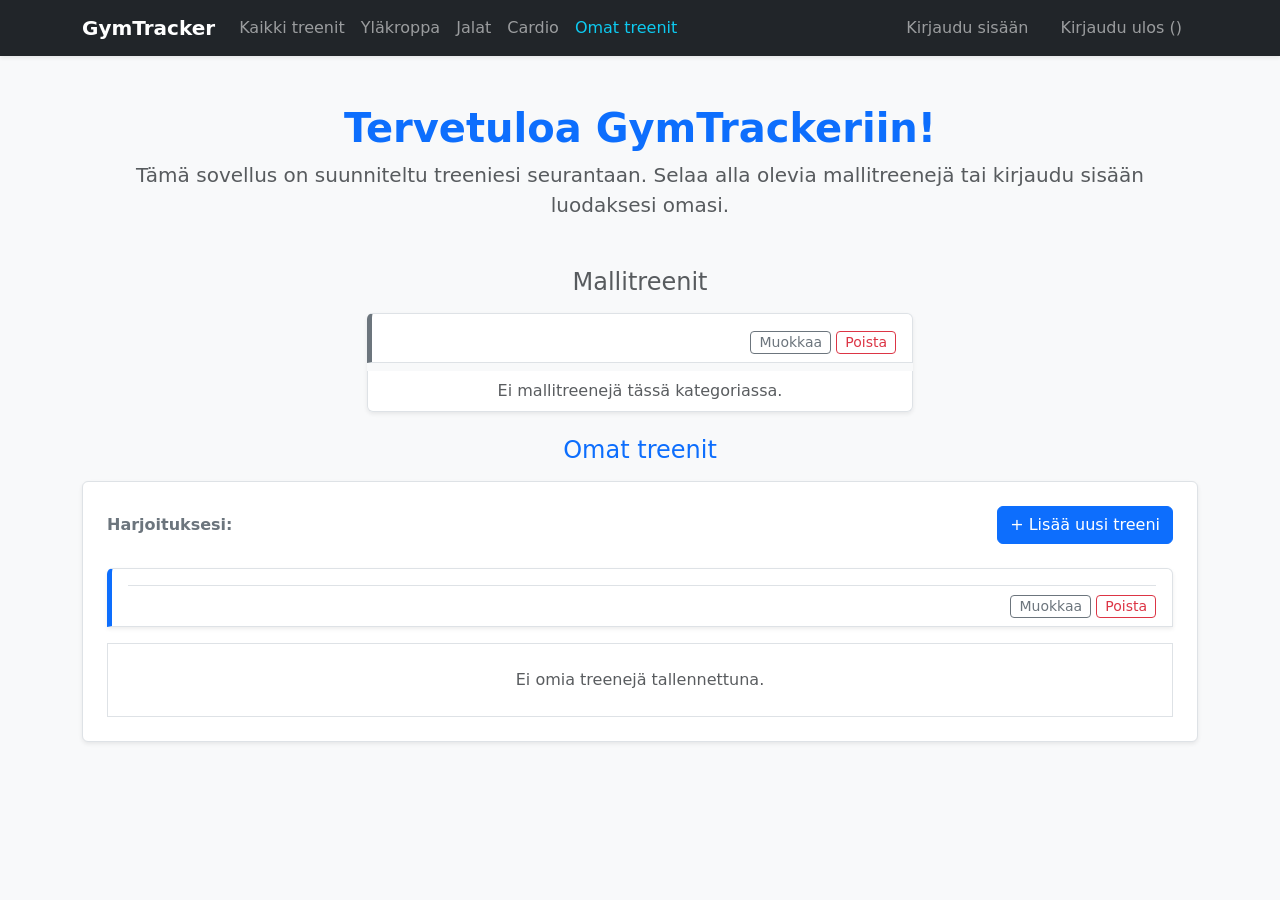
<file: src/main/resources/templates/index.html>
<!doctype html>
<html
  xmlns:th="http://www.thymeleaf.org"
  xmlns:sec="http://www.thymeleaf.org/extras/spring-security"
>
  <head>
    <meta charset="UTF-8" />
    <title>GymTracker - Treenit</title>
    <link
      href="https://cdn.jsdelivr.net/npm/bootstrap@5.3.3/dist/css/bootstrap.min.css"
      rel="stylesheet"
    />
    <style>
      .workout-card {
        border-left: 5px solid #0d6efd;
      }
      .example-card {
        border-left: 5px solid #6c757d;
      }
    </style>
  </head>
  <body class="bg-light">
    <nav class="navbar navbar-expand-lg navbar-dark bg-dark shadow-sm">
      <div class="container">
        <a class="navbar-brand fw-bold" href="/">GymTracker</a>
        <button
          class="navbar-toggler"
          type="button"
          data-bs-toggle="collapse"
          data-bs-target="#navbarNav"
        >
          <span class="navbar-toggler-icon"></span>
        </button>
        <div class="collapse navbar-collapse" id="navbarNav">
          <ul class="navbar-nav me-auto">
            <li class="nav-item">
              <a class="nav-link" href="/">Kaikki treenit</a>
            </li>
            <li class="nav-item">
              <a class="nav-link" href="/ylakroppa">Yläkroppa</a>
            </li>
            <li class="nav-item">
              <a class="nav-link" href="/jalat">Jalat</a>
            </li>
            <li class="nav-item">
              <a class="nav-link" href="/cardio">Cardio</a>
            </li>
            <li class="nav-item" sec:authorize="isAuthenticated()">
              <a class="nav-link text-info" href="/omat-treenit"
                >Omat treenit</a
              >
            </li>
          </ul>
          <ul class="navbar-nav ms-auto">
            <li class="nav-item" sec:authorize="isAnonymous()">
              <a
                class="nav-link btn btn-outline-light btn-sm px-3"
                href="/login"
                >Kirjaudu sisään</a
              >
            </li>
            <li class="nav-item" sec:authorize="isAuthenticated()">
              <form th:action="@{/logout}" method="post" class="d-inline">
                <button
                  type="submit"
                  class="nav-link btn btn-outline-danger btn-sm px-3 border-0"
                >
                  Kirjaudu ulos (<span sec:authentication="name"></span>)
                </button>
              </form>
            </li>
          </ul>
        </div>
      </div>
    </nav>

    <div class="container mt-5">
      <div class="text-center mb-5" th:if="${isFrontPage != null}">
        <h1 class="text-primary fw-bold">Tervetuloa GymTrackeriin!</h1>
        <p class="lead text-muted">
          Tämä sovellus on suunniteltu treeniesi seurantaan. Selaa alla olevia
          mallitreenejä tai kirjaudu sisään luodaksesi omasi.
        </p>
      </div>

      <div class="row justify-content-center">
        <div class="col-md-6 mb-4" th:if="${isOnlyMyWorkouts == null}">
          <h3 class="h4 text-center text-muted mb-3">Mallitreenit</h3>
          <div class="list-group shadow-sm">
            <div
              th:each="workout : ${examples}"
              class="list-group-item example-card mb-2"
            >
              <div
                class="d-flex justify-content-between align-items-center mb-1"
              >
                <h5 class="mb-0 fw-bold" th:text="${workout.name}"></h5>
                <span
                  class="badge bg-primary rounded-pill"
                  th:text="${workout.category}"
                ></span>
              </div>
              <p
                class="mb-1 text-muted small"
                th:text="${workout.exercises}"
              ></p>
              <div
                class="d-flex justify-content-between align-items-center mt-2"
              >
                <small class="fst-italic" th:text="${workout.notes}"></small>
                <div sec:authorize="hasAuthority('ADMIN')">
                  <a
                    class="btn btn-outline-secondary btn-sm py-0"
                    th:href="@{/edit/{id}(id=${workout.id})}"
                    >Muokkaa</a
                  >
                  <a
                    class="btn btn-outline-danger btn-sm py-0"
                    th:href="@{/delete/{id}(id=${workout.id})}"
                    >Poista</a
                  >
                </div>
              </div>
            </div>
            <div
              th:if="${examples == null or examples.isEmpty()}"
              class="list-group-item text-center text-muted"
            >
              Ei mallitreenejä tässä kategoriassa.
            </div>
          </div>
        </div>

        <div
          th:class="${isOnlyMyWorkouts != null} ? 'col-md-10 mb-4' : 'col-md-6 mb-4'"
          sec:authorize="isAuthenticated()"
        >
          <h3 class="h4 text-center text-primary mb-3">Omat treenit</h3>

          <div class="bg-white p-4 rounded shadow-sm border">
            <div class="d-flex justify-content-between align-items-center mb-4">
              <span class="fw-bold text-secondary">Harjoituksesi:</span>
              <a href="/add" class="btn btn-primary">+ Lisää uusi treeni</a>
            </div>

            <div class="list-group">
              <div
                th:each="workout : ${myWorkouts}"
                class="list-group-item list-group-item-action mb-3 shadow-sm workout-card"
              >
                <div
                  class="d-flex justify-content-between align-items-center mb-1"
                >
                  <h6
                    class="mb-0 text-primary fw-bold"
                    th:text="${workout.name}"
                  ></h6>
                  <span
                    class="badge bg-secondary rounded-pill"
                    th:text="${workout.category}"
                  ></span>
                </div>
                <p
                  class="mb-1 text-dark small"
                  th:text="${workout.exercises}"
                ></p>
                <p
                  class="mb-1 text-muted small fst-italic"
                  th:text="${workout.notes}"
                ></p>

                <div
                  class="d-flex justify-content-between align-items-center mt-2 border-top pt-2"
                >
                  <small
                    class="text-muted"
                    th:text="${#temporals.format(workout.date, 'dd.MM.yyyy')}"
                  ></small>
                  <div>
                    <a
                      class="btn btn-outline-secondary btn-sm py-0"
                      th:href="@{/edit/{id}(id=${workout.id})}"
                      >Muokkaa</a
                    >
                    <a
                      class="btn btn-outline-danger btn-sm py-0"
                      th:href="@{/delete/{id}(id=${workout.id})}"
                      >Poista</a
                    >
                  </div>
                </div>
              </div>

              <div
                th:if="${myWorkouts == null or myWorkouts.isEmpty()}"
                class="text-center text-muted p-4 border border-dashed"
              >
                Ei omia treenejä tallennettuna.
              </div>
            </div>
          </div>
        </div>
      </div>
    </div>
  </body>
</html>
</file>
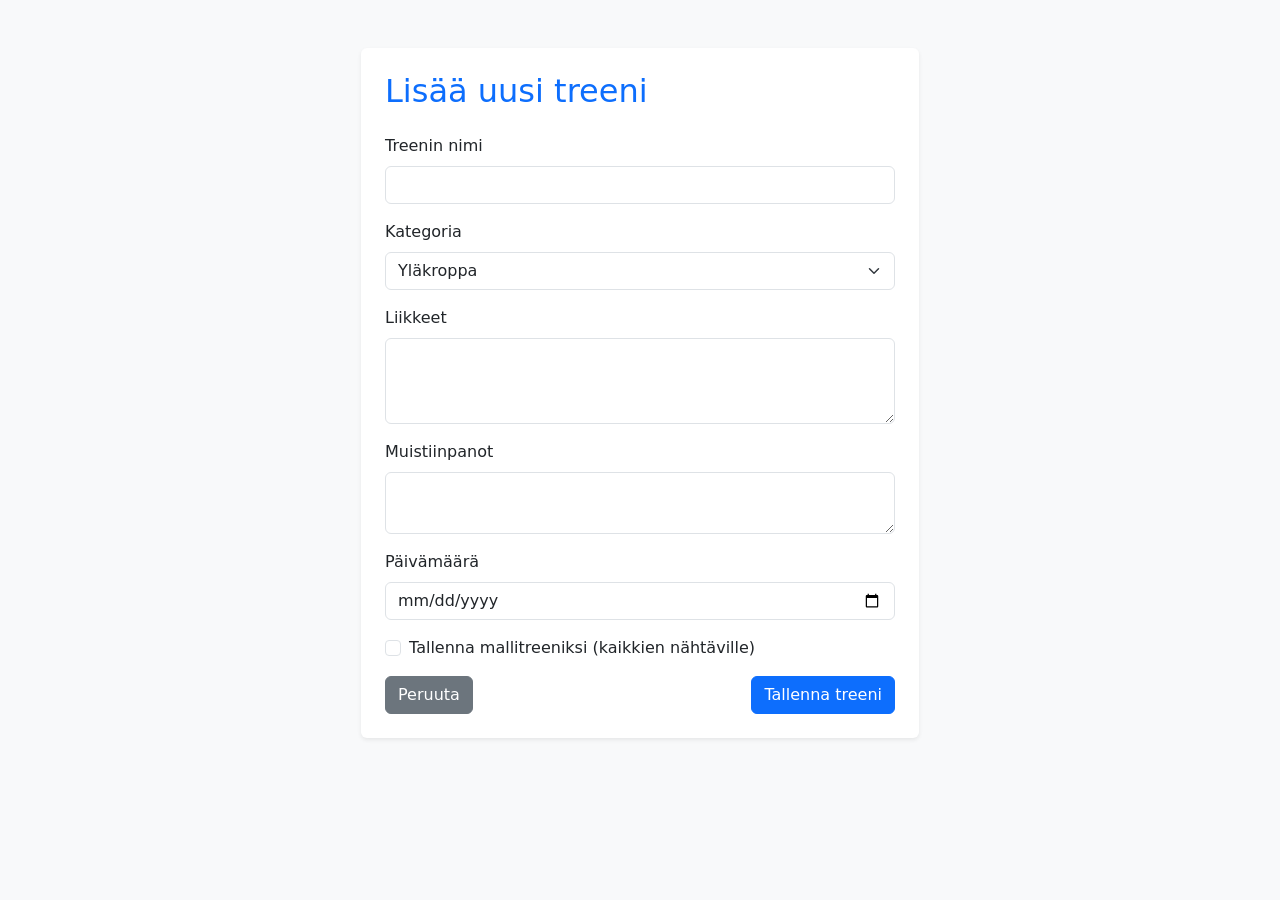
<file: src/main/resources/templates/addworkout.html>
<!doctype html>
<html
  xmlns:th="http://www.thymeleaf.org"
  xmlns:sec="http://www.thymeleaf.org/extras/spring-security"
>
  <head>
    <meta charset="UTF-8" />
    <title>GymTracker - Lisää treeni</title>
    <link
      href="https://cdn.jsdelivr.net/npm/bootstrap@5.3.3/dist/css/bootstrap.min.css"
      rel="stylesheet"
    />
  </head>
  <body class="bg-light">
    <div class="container mt-5">
      <div class="col-md-6 mx-auto bg-white p-4 rounded shadow-sm">
        <h2 class="text-primary mb-4">Lisää uusi treeni</h2>
        <form th:action="@{/save}" th:object="${workout}" method="post">
          <div class="mb-3">
            <label class="form-label">Treenin nimi</label>
            <input
              type="text"
              th:field="*{name}"
              class="form-control"
              required
            />
          </div>
          <div class="mb-3">
            <label class="form-label">Kategoria</label>
            <select th:field="*{category}" class="form-select">
              <option value="Yläkroppa">Yläkroppa</option>
              <option value="Jalat">Jalat</option>
              <option value="Cardio">Cardio</option>
            </select>
          </div>
          <div class="mb-3">
            <label class="form-label">Liikkeet</label>
            <textarea
              th:field="*{exercises}"
              class="form-control"
              rows="3"
            ></textarea>
          </div>
          <div class="mb-3">
            <label class="form-label">Muistiinpanot</label>
            <textarea
              th:field="*{notes}"
              class="form-control"
              rows="2"
            ></textarea>
          </div>
          <div class="mb-3">
            <label class="form-label">Päivämäärä</label>
            <input type="date" th:field="*{date}" class="form-control" />
          </div>

          <div class="mb-3 form-check" sec:authorize="hasAuthority('ADMIN')">
            <input
              type="checkbox"
              th:field="*{example}"
              class="form-check-input"
              id="isExample"
            />
            <label class="form-check-label" for="isExample"
              >Tallenna mallitreeniksi (kaikkien nähtäville)</label
            >
          </div>

          <div class="d-flex justify-content-between">
            <a href="/" class="btn btn-secondary">Peruuta</a>
            <button type="submit" class="btn btn-primary">
              Tallenna treeni
            </button>
          </div>
        </form>
      </div>
    </div>
  </body>
</html>
</file>
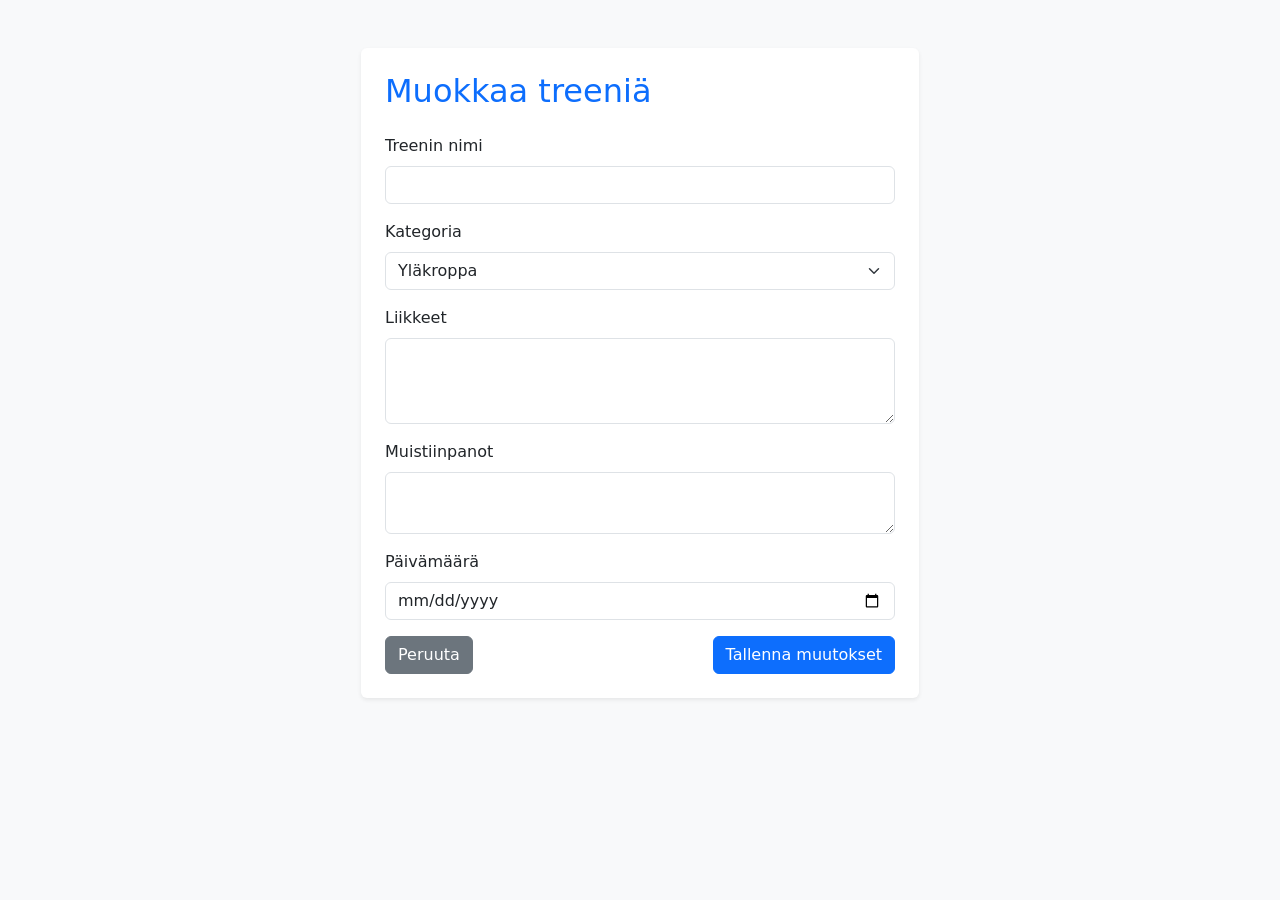
<file: src/main/resources/templates/editworkout.html>
<!doctype html>
<html xmlns:th="http://www.thymeleaf.org">
  <head>
    <meta charset="UTF-8" />
    <title>GymTracker - Muokkaa treeniä</title>
    <link
      href="https://cdn.jsdelivr.net/npm/bootstrap@5.3.3/dist/css/bootstrap.min.css"
      rel="stylesheet"
    />
  </head>
  <body class="bg-light">
    <div class="container mt-5">
      <div class="col-md-6 mx-auto bg-white p-4 rounded shadow-sm">
        <h2 class="text-primary mb-4">Muokkaa treeniä</h2>
        <form th:action="@{/save}" th:object="${workout}" method="post">
          <input type="hidden" th:field="*{id}" />
          <div class="mb-3">
            <label class="form-label">Treenin nimi</label>
            <input
              type="text"
              th:field="*{name}"
              class="form-control"
              required
            />
          </div>
          <div class="mb-3">
            <label class="form-label">Kategoria</label>
            <select th:field="*{category}" class="form-select">
              <option value="Yläkroppa">Yläkroppa</option>
              <option value="Jalat">Jalat</option>
              <option value="Cardio">Cardio</option>
            </select>
          </div>
          <div class="mb-3">
            <label class="form-label">Liikkeet</label>
            <textarea
              th:field="*{exercises}"
              class="form-control"
              rows="3"
            ></textarea>
          </div>
          <div class="mb-3">
            <label class="form-label">Muistiinpanot</label>
            <textarea
              th:field="*{notes}"
              class="form-control"
              rows="2"
            ></textarea>
          </div>
          <div class="mb-3">
            <label class="form-label">Päivämäärä</label>
            <input type="date" th:field="*{date}" class="form-control" />
          </div>
          <div class="d-flex justify-content-between">
            <a href="/" class="btn btn-secondary">Peruuta</a>
            <button type="submit" class="btn btn-primary">
              Tallenna muutokset
            </button>
          </div>
        </form>
      </div>
    </div>
  </body>
</html>
</file>
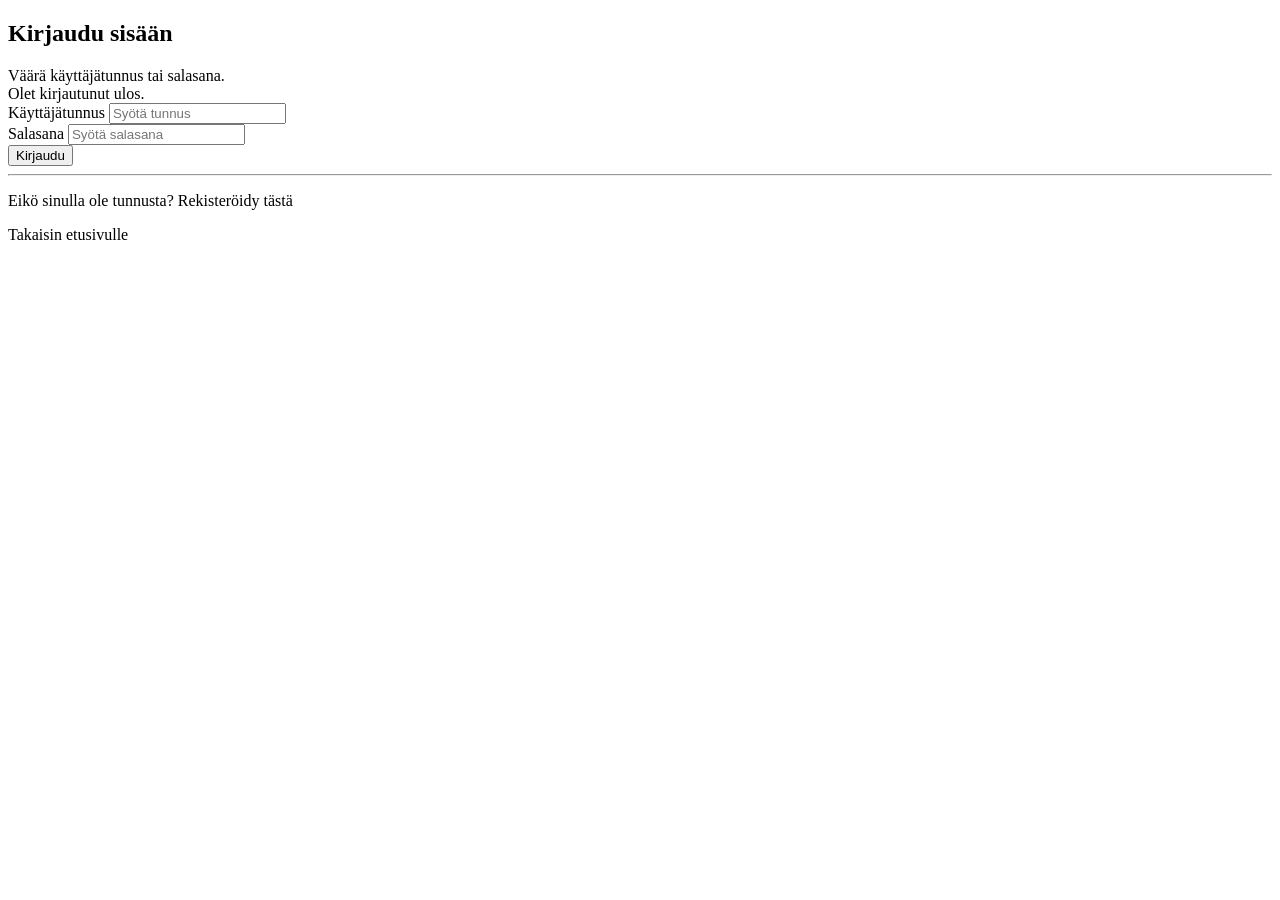
<file: src/main/resources/templates/login.html>
<!doctype html>
<html
  xmlns="http://www.w3.org/1999/xhtml"
  xmlns:th="http://www.thymeleaf.org"
  xmlns:sec="http://www.thymeleaf.org/thymeleaf-extras-springsecurity6"
>
  <head>
    <link
      type="text/css"
      rel="stylesheet"
      th:href="@{/css/bootstrap.min.css}"
    />
    <title>GymTracker - Kirjaudu</title>
  </head>
  <body class="bg-light">
    <div class="container mt-5">
      <div class="row justify-content-center">
        <div class="col-md-5">
          <div class="card shadow-sm border-0">
            <div class="card-body p-5">
              <h2 class="text-center mb-4">Kirjaudu sisään</h2>

              <div
                th:if="${param.error}"
                class="alert alert-danger text-center"
              >
                Väärä käyttäjätunnus tai salasana.
              </div>
              <div
                th:if="${param.logout}"
                class="alert alert-success text-center"
              >
                Olet kirjautunut ulos.
              </div>

              <form th:action="@{/login}" method="post">
                <div class="mb-3">
                  <label class="form-label fw-bold">Käyttäjätunnus</label>
                  <input
                    type="text"
                    name="username"
                    class="form-control"
                    placeholder="Syötä tunnus"
                    required
                  />
                </div>
                <div class="mb-4">
                  <label class="form-label fw-bold">Salasana</label>
                  <input
                    type="password"
                    name="password"
                    class="form-control"
                    placeholder="Syötä salasana"
                    required
                  />
                </div>
                <div class="d-grid gap-2">
                  <button type="submit" class="btn btn-primary btn-lg">
                    Kirjaudu
                  </button>
                </div>
              </form>

              <hr class="my-4" />

              <div class="text-center">
                <p class="mb-2">
                  Eikö sinulla ole tunnusta?
                  <a th:href="@{/signup}" class="text-decoration-none"
                    >Rekisteröidy tästä</a
                  >
                </p>
                <a th:href="@{/}" class="btn btn-outline-secondary btn-sm mt-2"
                  >Takaisin etusivulle</a
                >
              </div>
            </div>
          </div>
        </div>
      </div>
    </div>
  </body>
</html>
</file>
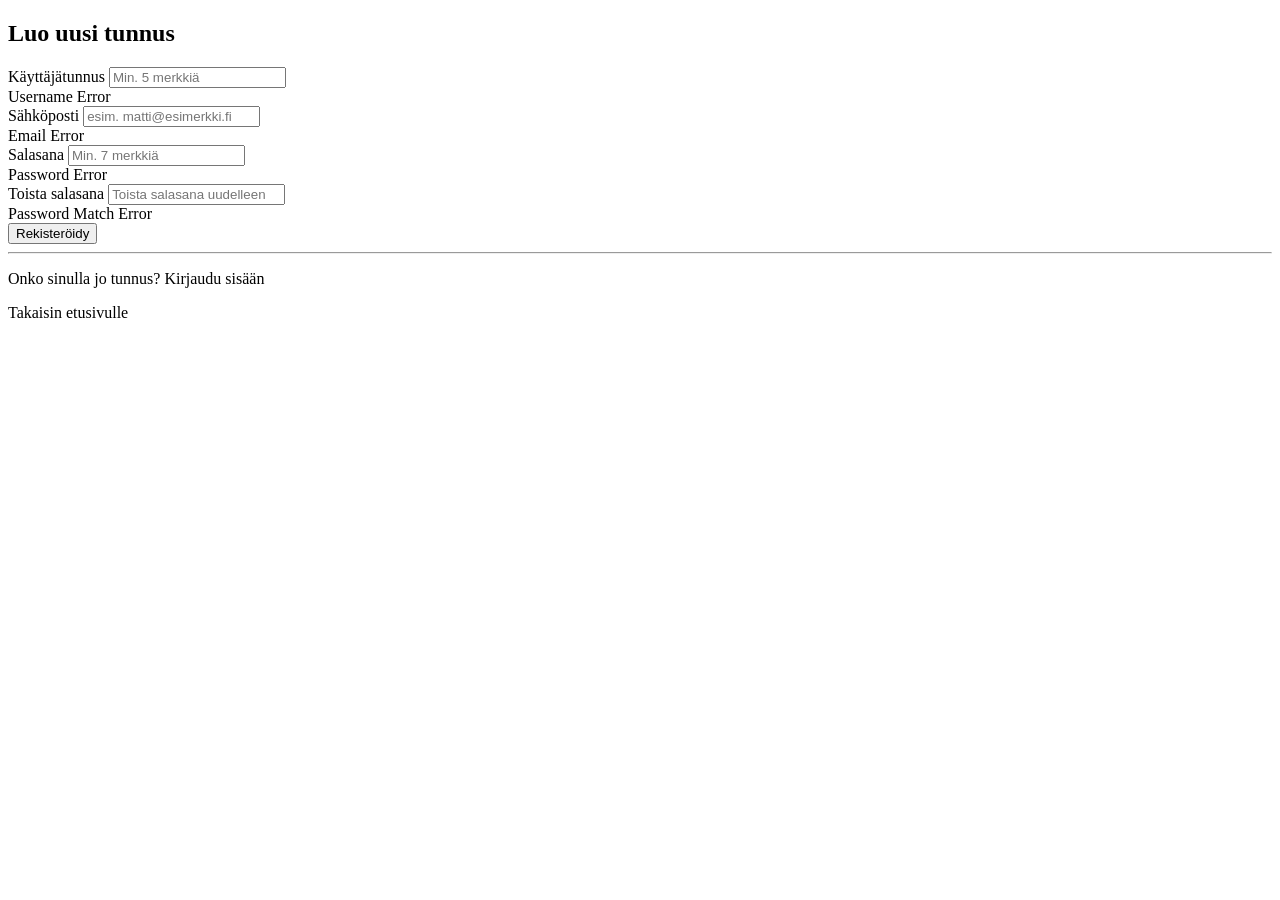
<file: src/main/resources/templates/signup.html>
<!DOCTYPE html>
<html xmlns:th="http://www.thymeleaf.org">
  <head>
    <title>GymTracker - Rekisteröidy</title>
    <meta http-equiv="Content-Type" content="text/html; charset=UTF-8" />
    <link
      type="text/css"
      rel="stylesheet"
      th:href="@{/css/bootstrap.min.css}"
    />
  </head>
  <body class="bg-light">
    <div class="container mt-5 mb-5">
      <div class="row justify-content-center">
        <div class="col-md-6">
          <div class="card shadow-sm border-0">
            <div class="card-body p-5">
              <h2 class="text-center mb-4">Luo uusi tunnus</h2>

              <form
                th:object="${signupform}"
                th:action="@{/saveuser}"
                action="#"
                method="post"
              >
                <div class="mb-3">
                  <label class="form-label fw-bold">Käyttäjätunnus</label>
                  <input
                    type="text"
                    th:field="*{username}"
                    class="form-control"
                    placeholder="Min. 5 merkkiä"
                  />
                  <div
                    th:if="${#fields.hasErrors('username')}"
                    th:errors="*{username}"
                    class="text-danger small mt-1"
                  >
                    Username Error
                  </div>
                </div>

                <div class="mb-3">
                  <label class="form-label fw-bold">Sähköposti</label>
                  <input
                    type="email"
                    th:field="*{email}"
                    class="form-control"
                    placeholder="esim. matti@esimerkki.fi"
                  />
                  <div
                    th:if="${#fields.hasErrors('email')}"
                    th:errors="*{email}"
                    class="text-danger small mt-1"
                  >
                    Email Error
                  </div>
                </div>

                <div class="mb-3">
                  <label class="form-label fw-bold">Salasana</label>
                  <input
                    type="password"
                    th:field="*{password}"
                    class="form-control"
                    placeholder="Min. 7 merkkiä"
                  />
                  <div
                    th:if="${#fields.hasErrors('password')}"
                    th:errors="*{password}"
                    class="text-danger small mt-1"
                  >
                    Password Error
                  </div>
                </div>

                <div class="mb-4">
                  <label class="form-label fw-bold">Toista salasana</label>
                  <input
                    type="password"
                    th:field="*{passwordCheck}"
                    class="form-control"
                    placeholder="Toista salasana uudelleen"
                  />
                  <div
                    th:if="${#fields.hasErrors('passwordCheck')}"
                    th:errors="*{passwordCheck}"
                    class="text-danger small mt-1"
                  >
                    Password Match Error
                  </div>
                </div>

                <div class="d-grid gap-2">
                  <button type="submit" class="btn btn-primary btn-lg">
                    Rekisteröidy
                  </button>
                </div>
              </form>

              <hr class="my-4" />

              <div class="text-center">
                <p class="mb-2">
                  Onko sinulla jo tunnus?
                  <a th:href="@{/login}" class="text-decoration-none"
                    >Kirjaudu sisään</a
                  >
                </p>
                <a th:href="@{/}" class="btn btn-outline-secondary btn-sm mt-2"
                  >Takaisin etusivulle</a
                >
              </div>
            </div>
          </div>
        </div>
      </div>
    </div>
  </body>
</html>
</file>
